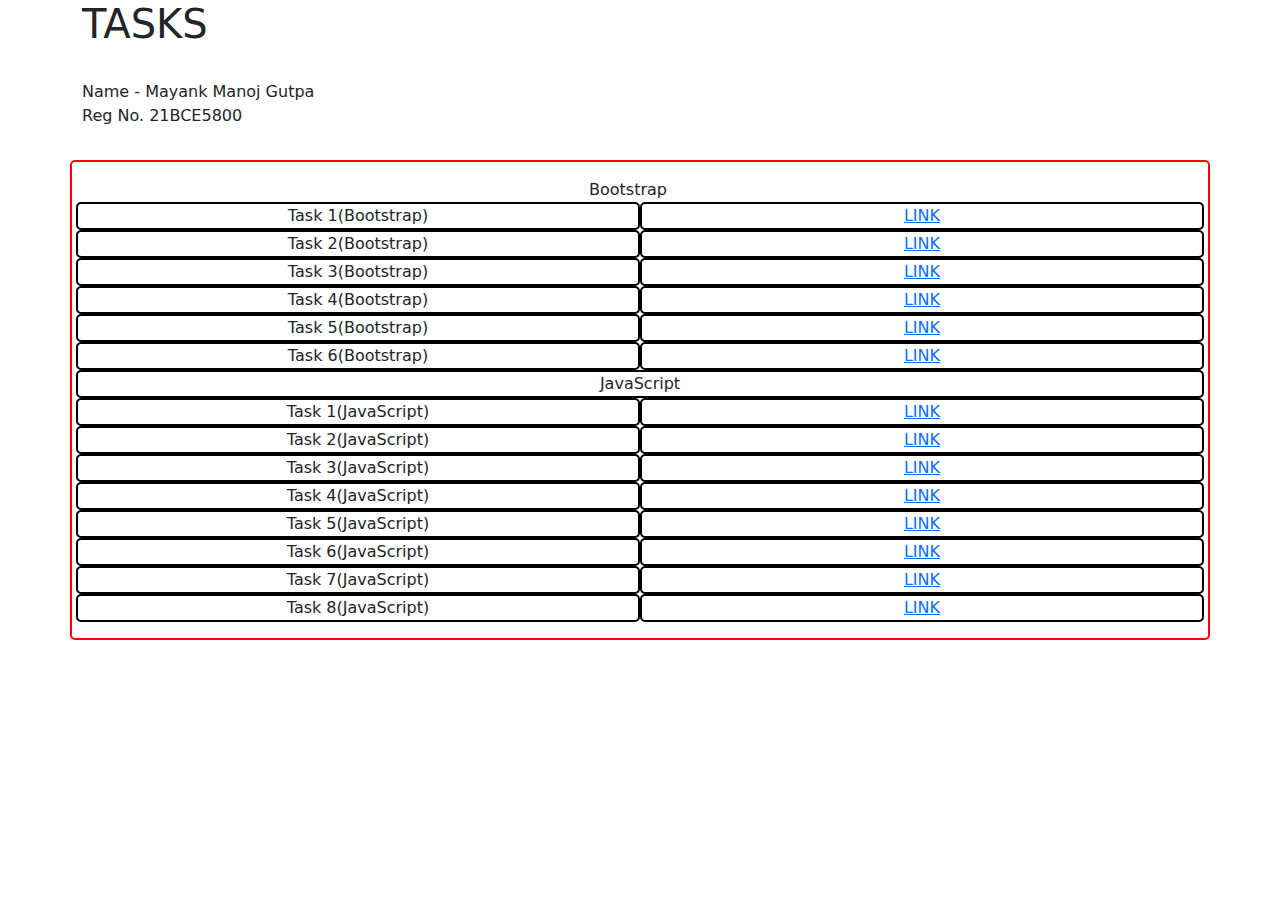
<file: index.html>
<!DOCTYPE html>
<html lang="en">
  <head>
    <meta charset="UTF-8" />
    <meta name="viewport" content="width=device-width, initial-scale=1.0" />
    <link
      rel="stylesheet"
      href="	https://cdn.jsdelivr.net/npm/bootstrap@5.3.1/dist/css/bootstrap.min.css"
    />
    <link rel="stylesheet" href="style.css" />
    <title>ALL TASK LINKS</title>
  </head>
  <body>
    <div class="container center">
      <h1>TASKS</h1>
      <br />
      <span
        >Name - Mayank Manoj Gutpa <br />
        Reg No. 21BCE5800
      </span>
    </div>
    <div class="container text-center tablestart">
      <div class="row align-items-start">
        <div class="row align-items-start">
          <div class="col-12">Bootstrap</div>
        </div>
        <div class="col">Task 1(Bootstrap)</div>
        <div class="col">
          <a href="index1.html" target="_blank">LINK</a>
        </div>
      </div>
      <div class="row align-items-start">
        <div class="col">Task 2(Bootstrap)</div>
        <div class="col">
          <a href="index2.html" target="_blank">LINK</a>
        </div>
      </div>
      <div class="row align-items-start">
        <div class="col">Task 3(Bootstrap)</div>
        <div class="col">
          <a href="index3.html" target="_blank">LINK</a>
        </div>
      </div>
      <div class="row align-items-start">
        <div class="col">Task 4(Bootstrap)</div>
        <div class="col">
          <a href="index4.html" target="_blank">LINK</a>
        </div>
      </div>
      <div class="row align-items-start">
        <div class="col">Task 5(Bootstrap)</div>
        <div class="col">
          <a href="index5.html" target="_blank">LINK</a>
        </div>
      </div>
      <div class="row align-items-start">
        <div class="col">Task 6(Bootstrap)</div>
        <div class="col">
          <a href="index6.html" target="_blank">LINK</a>
        </div>
      </div>
      <div class="row align-items-start">
        <div class="col">JavaScript</div>
      </div>
      <div class="row align-items-start">
        <div class="col">Task 1(JavaScript)</div>
        <div class="col">
          <a href="JS_index1.js" target="_blank">LINK</a>
        </div>
      </div>
      <div class="row align-items-start">
        <div class="col">Task 2(JavaScript)</div>
        <div class="col">
          <a href="JS_index2.js" target="_blank">LINK</a>
        </div>
      </div>
      <div class="row align-items-start">
        <div class="col">Task 3(JavaScript)</div>
        <div class="col">
          <a href="JS_index3.html" target="_blank">LINK</a>
        </div>
      </div>
      <div class="row align-items-start">
        <div class="col">Task 4(JavaScript)</div>
        <div class="col">
          <a href="JS_index4.html" target="_blank">LINK</a>
        </div>
      </div>
      <div class="row align-items-start">
        <div class="col">Task 5(JavaScript)</div>
        <div class="col">
          <a href="JS_index5.html" target="_blank">LINK</a>
        </div>
      </div>
      <div class="row align-items-start">
        <div class="col">Task 6(JavaScript)</div>
        <div class="col">
          <a href="JS_index6.html" target="_blank">LINK</a>
        </div>
      </div>
      <div class="row align-items-start">
        <div class="col">Task 7(JavaScript)</div>
        <div class="col">
          <a href="JS_index7.html" target="_blank">LINK</a>
        </div>
      </div>
      <div class="row align-items-start">
        <div class="col">Task 8(JavaScript)</div>
        <div class="col">
          <a href="JS_index8.html" target="_blank">LINK</a>
        </div>
      </div>
    </div>
  </body>
</html>
</file>
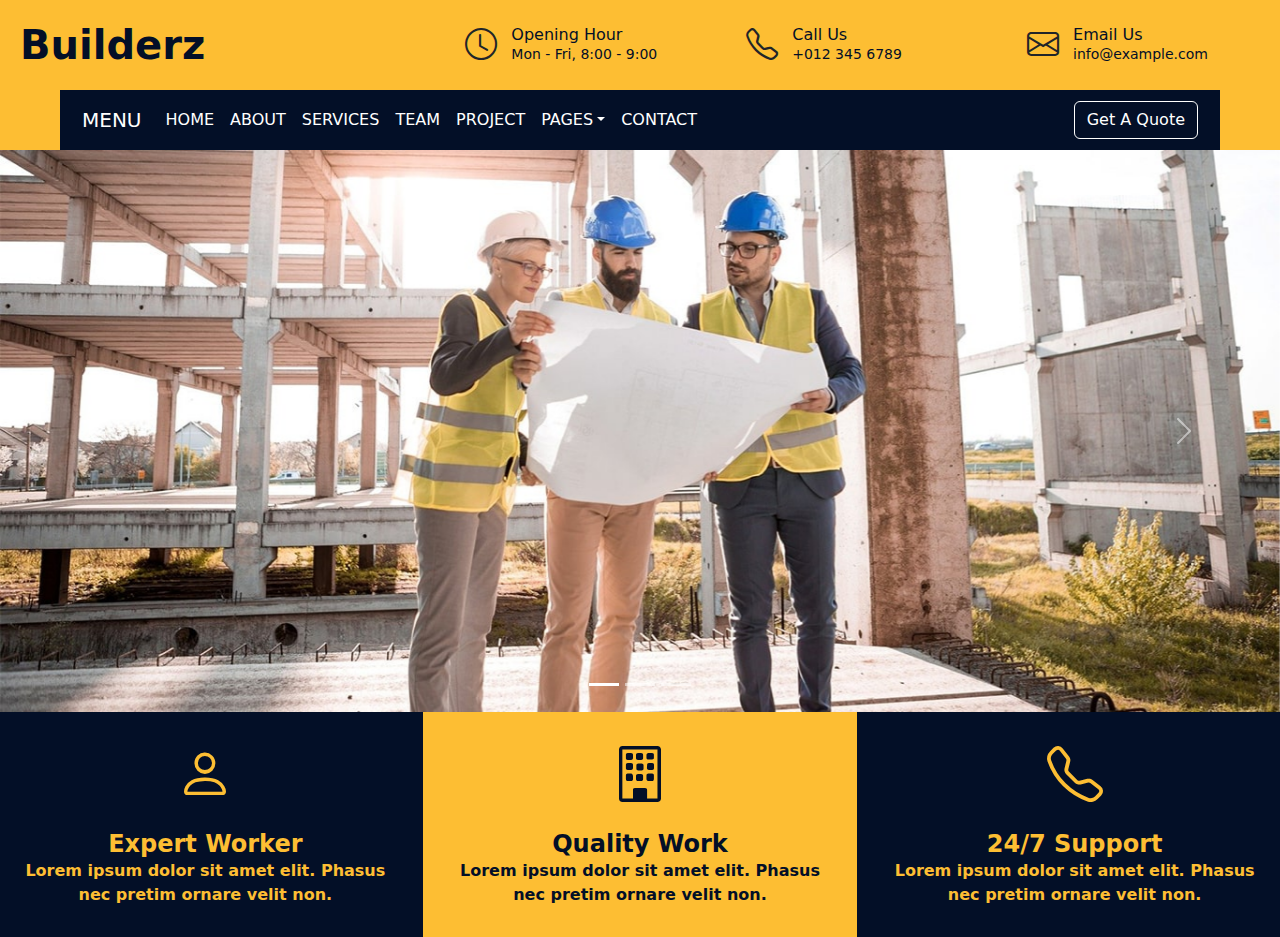
<file: index2.html>
<!DOCTYPE html>
<html lang="en">
  <head>
    <meta charset="utf-8" />
    <title>Task2_BS (21BCE5800)</title>
    <meta name="viewport" content="width=device-width, initial-scale=1.0" />
    <link
      href="https://cdn.jsdelivr.net/npm/bootstrap@5.3.0/dist/css/bootstrap.min.css"
      rel="stylesheet"
    />
    <link
      rel="stylesheet"
      href="https://cdn.jsdelivr.net/npm/bootstrap-icons@1.10.5/font/bootstrap-icons.css"
    />
    <link rel="stylesheet" type="text/css" href="style2.css" />
  </head>

  <body>
    <!-- Top Bar -->
    <div class="top-bar">
      <div class="container-fluid">
        <div class="row align-items-center">
          <div class="col-lg-4 col-md-12">
            <div class="logo">
              <h1>Builderz</h1>
            </div>
          </div>
          <div class="col-lg-8 col-md-7 d-none d-lg-block">
            <div class="row">
              <div class="col-4">
                <div class="top-bar-item">
                  <div class="top-bar-icon">
                    <i class="bi bi-clock"></i>
                  </div>
                  <div class="top-bar-text">
                    <h3>Opening Hour</h3>
                    <p>Mon - Fri, 8:00 - 9:00</p>
                  </div>
                </div>
              </div>
              <div class="col-4">
                <div class="top-bar-item">
                  <div class="top-bar-icon">
                    <i class="bi bi-telephone"></i>
                  </div>
                  <div class="top-bar-text">
                    <h3>Call Us</h3>
                    <p>+012 345 6789</p>
                  </div>
                </div>
              </div>
              <div class="col-4">
                <div class="top-bar-item">
                  <div class="top-bar-icon">
                    <i class="bi bi-envelope"></i>
                  </div>
                  <div class="top-bar-text">
                    <h3>Email Us</h3>
                    <p>info@example.com</p>
                  </div>
                </div>
              </div>
            </div>
          </div>
        </div>
      </div>
    </div>

    <!-- Navbar -->
    <nav class="navbar navbar-expand-lg navbar-dark custom-navbar">
      <div class="container">
        <div class="navbar-brand">MENU</div>
        <button
          class="navbar-toggler"
          type="button"
          data-bs-toggle="collapse"
          data-bs-target="#navbarCollapse"
        >
          <span class="navbar-toggler-icon"></span>
        </button>
        <div class="collapse navbar-collapse" id="navbarCollapse">
          <ul class="navbar-nav ml-auto">
            <li class="nav-item">
              <a class="nav-link" href="#">HOME</a>
            </li>
            <li class="nav-item">
              <a class="nav-link" href="#">ABOUT</a>
            </li>
            <li class="nav-item">
              <a class="nav-link" href="#">SERVICES</a>
            </li>
            <li class="nav-item">
              <a class="nav-link" href="#">TEAM</a>
            </li>
            <li class="nav-item">
              <a class="nav-link" href="#">PROJECT</a>
            </li>
            <li class="nav-item dropdown">
              <a
                class="nav-link dropdown-toggle"
                href="#"
                id="pagesDropdown"
                role="button"
                data-bs-toggle="dropdown"
                >PAGES</a
              >
              <div
                class="dropdown-menu dropdown-menu-dark"
                aria-labelledby="pagesDropdown"
              >
                <a class="dropdown-item" href="#">Blog Page</a>
                <a class="dropdown-item" href="#">Single Page</a>
              </div>
            </li>
            <li class="nav-item">
              <a class="nav-link" href="#">CONTACT</a>
            </li>
          </ul>
          <div style="margin-left: auto">
            <a class="btn btn-primary" href="#">Get A Quote</a>
          </div>
        </div>
      </div>
    </nav>

    <!-- Carousel -->
    <div id="carouselExampleIndicators" class="carousel slide">
      <div class="carousel-indicators">
        <button
          type="button"
          data-bs-target="#carouselExampleIndicators"
          data-bs-slide-to="0"
          class="active"
          aria-current="true"
          aria-label="Slide 1"
        ></button>
        <button
          type="button"
          data-bs-target="#carouselExampleIndicators"
          data-bs-slide-to="1"
          aria-label="Slide 2"
        ></button>
        <button
          type="button"
          data-bs-target="#carouselExampleIndicators"
          data-bs-slide-to="2"
          aria-label="Slide 3"
        ></button>
      </div>
      <div class="carousel-inner">
        <div class="carousel-item active">
          <img src="img_1.jpg" class="d-block w-100" alt="..." />
        </div>
        <div class="carousel-item">
          <img src="img_2.jpg" class="d-block w-100" alt="..." />
        </div>
        <div class="carousel-item">
          <img src="img_3.jpg" class="d-block w-100" alt="..." />
        </div>
      </div>
      <button
        class="carousel-control-prev"
        type="button"
        data-bs-target="#carouselExampleIndicators"
        data-bs-slide="prev"
      >
        <span class="carousel-control-prev-icon" aria-hidden="true"></span>
        <span class="visually-hidden">Previous</span>
      </button>
      <button
        class="carousel-control-next"
        type="button"
        data-bs-target="#carouselExampleIndicators"
        data-bs-slide="next"
      >
        <span class="carousel-control-next-icon" aria-hidden="true"></span>
        <span class="visually-hidden">Next</span>
      </button>
    </div>

    <!-- Features Section -->
    <section class="container-fluid" style="background-color: #030f27">
      <div class="row">
        <div class="col-lg-4 blue-bg">
          <div class="text-center">
            <div class="card-body">
              <i class="bi bi-person display-4"></i>
              <h3 class="card-title">Expert Worker</h3>
              <p class="card-text">
                Lorem ipsum dolor sit amet elit. Phasus nec pretim ornare velit
                non.
              </p>
            </div>
          </div>
        </div>
        <div class="col-lg-4 yellow-bg">
          <div class="text-center">
            <div class="card-body">
              <i class="bi bi-building display-4"></i>
              <h3 class="card-title">Quality Work</h3>
              <p class="card-text">
                Lorem ipsum dolor sit amet elit. Phasus nec pretim ornare velit
                non.
              </p>
            </div>
          </div>
        </div>
        <div class="col-lg-4 blue-bg">
          <div class="text-center">
            <div class="card-body">
              <i class="bi bi-telephone display-4"></i>
              <h3 class="card-title">24/7 Support</h3>
              <p class="card-text">
                Lorem ipsum dolor sit amet elit. Phasus nec pretim ornare velit
                non.
              </p>
            </div>
          </div>
        </div>
      </div>
    </section>

    <!-- Bootstrap JavaScript -->
    <script
      src="https://cdn.jsdelivr.net/npm/bootstrap@5.3.2/dist/js/bootstrap.bundle.min.js"
      integrity="sha384-C6RzsynM9kWDrMNeT87bh95OGNyZPhcTNXj1NW7RuBCsyN/o0jlpcV8Qyq46cDfL"
      crossorigin="anonymous"
    ></script>

    <!-- Popper.js -->
    <script src="https://cdnjs.cloudflare.com/ajax/libs/popper.js/2.9.4/umd/popper.min.js"></script>

    <!-- jQuery -->
    <script src="https://code.jquery.com/jquery-3.6.0.min.js"></script>

    <!-- Custom JavaScript -->
    <script src="https://cdn.jsdelivr.net/npm/bootstrap@5.3.1/dist/js/bootstrap.bundle.min.js"></script>
  </body>
</html>
</file>
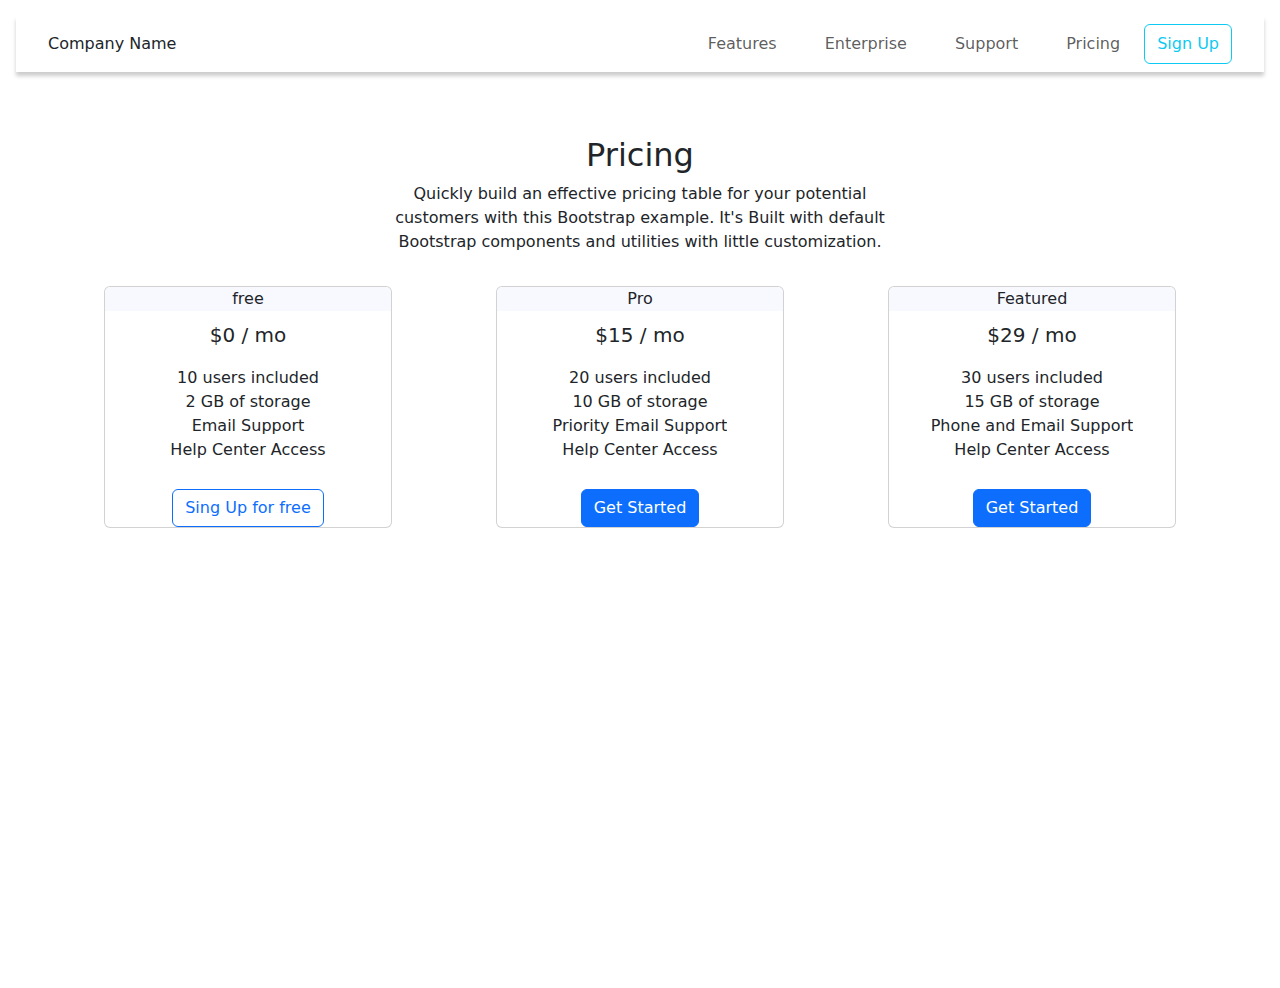
<file: index3.html>
<!DOCTYPE html>
<html lang="en">
  <head>
    <meta charset="UTF-8" />
    <meta name="viewport" content="width=device-width, initial-scale=1.0" />
    <link
      rel="stylesheet"
      href="https://cdn.jsdelivr.net/npm/bootstrap@5.3.2/dist/css/bootstrap.min.css"
    />
    <link rel="stylesheet" href="style3.css" />
    <title>Task3_BS (21BCE5800)</title>
  </head>
  <body>
    <div class="wrapper">
      <div class="navbardiv">
        <div class="company">Company Name</div>
        <div class="rightcombos">
          <nav class="navbar navbar-expand-lg">
            <div class="navbar-nav">
              <a href="#" class="nav-link mx-3">Features</a>
              <a href="#" class="nav-link mx-3">Enterprise</a>
              <a href="#" class="nav-link mx-3">Support</a>
              <a href="#" class="nav-link mx-3">Pricing</a>
              <button type="button" class="btn btn-outline-info">
                Sign Up
              </button>
            </div>
          </nav>
        </div>
      </div>
      <div class="content">
        <div class="pricing">
          <h2>Pricing</h2>
        </div>
        <div class="text">
          <span
            >Quickly build an effective pricing table for your potential
            customers with this Bootstrap example. It's Built with default
            Bootstrap components and utilities with little customization.</span
          >
        </div>
        <div class="cardsdiv">
          <div class="card1">
            <div class="card" style="width: 18rem">
              <div class="card-body">
                <div class="card-img-top card-text cardtoptext">free</div>
                <h5 class="card-title">$0 / mo</h5>
                <p class="card-text">
                  10 users included <br />2 GB of storage <br />
                  Email Support <br />
                  Help Center Access
                </p>
                <div>
                  <a href="#" class="btn btn-outline-primary"
                    >Sing Up for free</a
                  >
                </div>
              </div>
            </div>
          </div>
          <div class="card2">
            <div class="card" style="width: 18rem">
              <div class="card-body">
                <div class="card-img-top card-text cardtoptext">Pro</div>
                <h5 class="card-title">$15 / mo</h5>
                <p class="card-text">
                  20 users included
                  <br />
                  10 GB of storage
                  <br />
                  Priority Email Support
                  <br />
                  Help Center Access
                </p>
                <div>
                  <a href="#" class="btn btn-primary">Get Started</a>
                </div>
              </div>
            </div>
          </div>
          <div class="card3">
            <div class="card" style="width: 18rem">
              <div class="card-body">
                <div class="card-img-top card-text cardtoptext">Featured</div>
                <h5 class="card-title">$29 / mo</h5>
                <p class="card-text">
                  30 users included
                  <br />
                  15 GB of storage
                  <br />
                  Phone and Email Support
                  <br />
                  Help Center Access
                </p>
                <div>
                  <a href="#" class="btn btn-primary">Get Started</a>
                </div>
              </div>
            </div>
          </div>
        </div>
      </div>
    </div>

    <script src="https://cdn.jsdelivr.net/npm/bootstrap@5.3.2/dist/js/bootstrap.bundle.min.js"></script>
  </body>
</html>
</file>
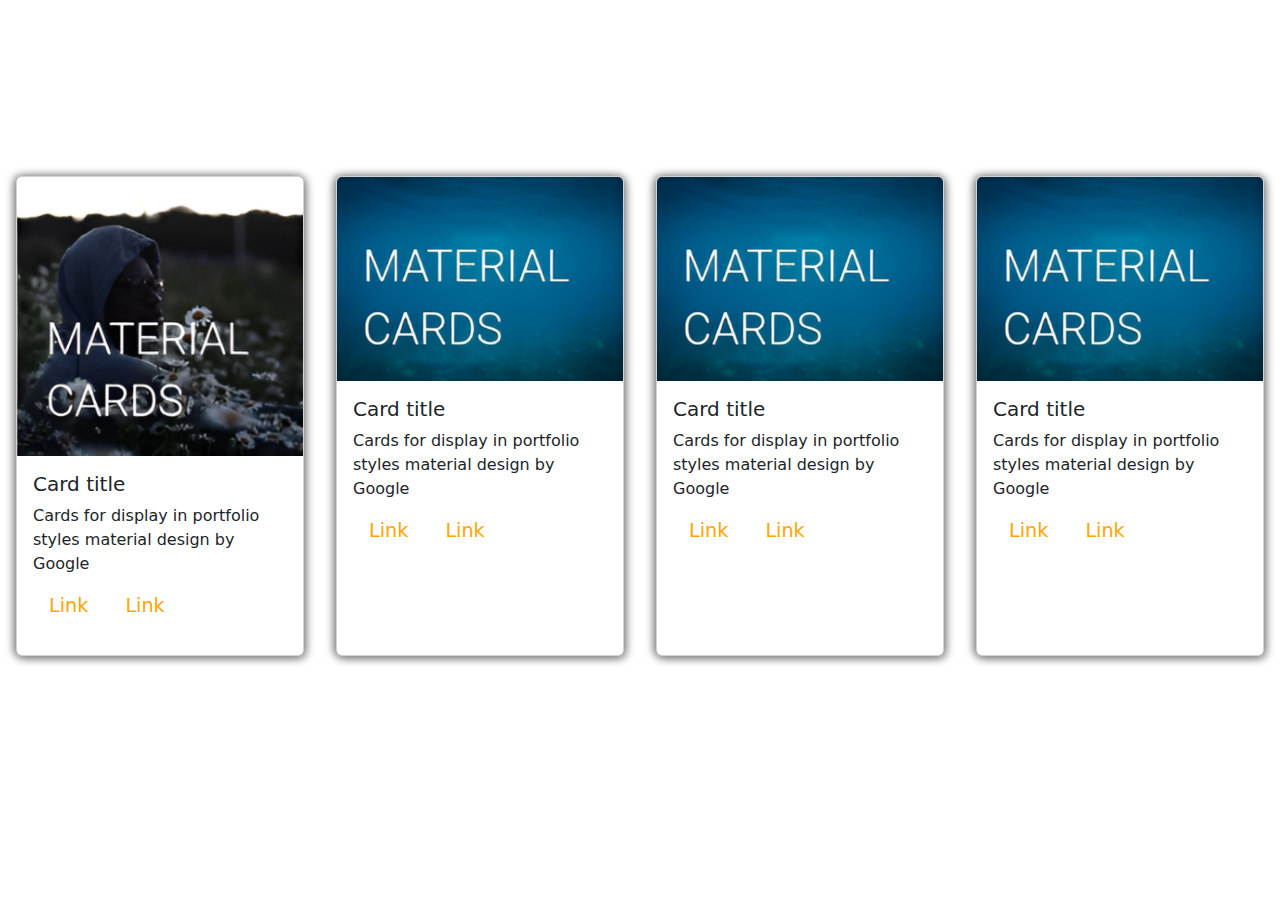
<file: index4.html>
<!DOCTYPE html>
<html lang="en">
  <head>
    <meta charset="UTF-8" />
    <meta name="viewport" content="width=device-width, initial-scale=1.0" />
    <link
      rel="stylesheet"
      href="https://cdn.jsdelivr.net/npm/bootstrap@5.3.2/dist/css/bootstrap.min.css"
    />
    <link rel="stylesheet" href="style4.css" />
    <title>Task4_BS (21BCE5800)</title>
  </head>
  <body>
    <div class="wrapper">
      <div class="card cardbox" style="width: 18rem">
        <img src="card_img_1.png" class="card-img-top" alt="..." />
        <div class="card-body">
          <h5 class="card-title">Card title</h5>
          <p class="card-text">
            Cards for display in portfolio styles material design by Google
          </p>
          <div class="links">
            <a href="#" style="text-decoration: none" class="linktag">Link</a>
            <a href="#" style="text-decoration: none" class="linktag">Link</a>
          </div>
        </div>
      </div>
      <div class="card cardbox" style="width: 18rem">
        <img src="card_img_2.png" class="card-img-top" alt="..." />
        <div class="card-body">
          <h5 class="card-title">Card title</h5>
          <p class="card-text">
            Cards for display in portfolio styles material design by Google
          </p>
          <div class="links">
            <a href="#" style="text-decoration: none" class="linktag">Link</a>
            <a href="#" style="text-decoration: none" class="linktag">Link</a>
          </div>
        </div>
      </div>
      <div class="card cardbox" style="width: 18rem">
        <img src="card_img_2.png" class="card-img-top" alt="..." />
        <div class="card-body">
          <h5 class="card-title">Card title</h5>
          <p class="card-text">
            Cards for display in portfolio styles material design by Google
          </p>
          <div class="links">
            <a href="#" style="text-decoration: none" class="linktag">Link</a>
            <a href="#" style="text-decoration: none" class="linktag">Link</a>
          </div>
        </div>
      </div>
      <div class="card cardbox" style="width: 18rem">
        <img src="card_img_2.png" class="card-img-top" alt="..." />
        <div class="card-body">
          <h5 class="card-title">Card title</h5>
          <p class="card-text">
            Cards for display in portfolio styles material design by Google
          </p>
          <div class="links">
            <a href="#" style="text-decoration: none" class="linktag">Link</a>
            <a href="#" style="text-decoration: none" class="linktag">Link</a>
          </div>
        </div>
      </div>
    </div>
  </body>
</html>
</file>
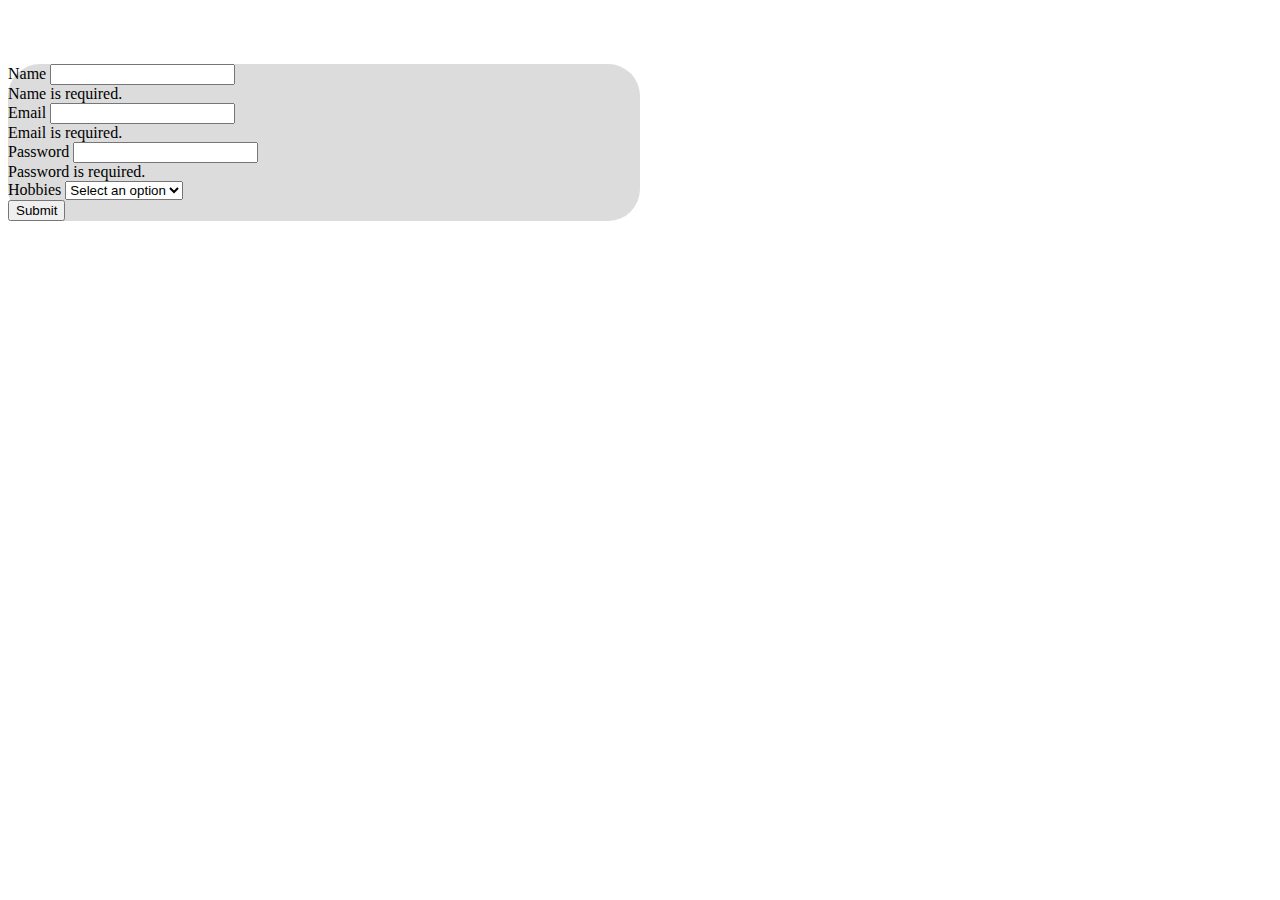
<file: index6.html>
<!DOCTYPE html>
<html lang="en">
  <head>
    <meta charset="UTF-8" />
    <meta name="viewport" content="width=device-width, initial-scale=1.0" />
    <title>Task6_BS (21BCE5800)</title>
    <link
      href="https://cdn.jsdelivr.net/npm/bootstrap@5.3.1/dist/css/bootstrap.min.css"
      rel="stylesheet"
      integrity="sha384-4bw+/aepP/YC94hEpVNVgiZdgIC5+VKNBQNGCHeKRQN+PtmoHDEXuppvnDJzQIu9"
      crossorigin="anonymous"
    />
    <link rel="stylesheet" href="style6.css" />
  </head>

  <body>
    <div class="container">
      <div class="row justify-content-center">
        <div class="col-md-6">
          <div class="grey-container p-4">
            <form>
              <div class="mb-3">
                <label for="validationServer03" class="form-label">Name</label>
                <input
                  type="text"
                  class="form-control is-invalid"
                  id="validationServer03"
                  aria-describedby="validationServer03Feedback"
                  required
                />
                <div id="validationServer03Feedback" class="invalid-feedback">
                  Name is required.
                </div>
              </div>
              <div class="mb-3">
                <label for="validationServer03" class="form-label">Email</label>
                <input
                  type="text"
                  class="form-control is-invalid"
                  id="validationServer03"
                  aria-describedby="validationServer03Feedback"
                  required
                />
                <div id="validationServer03Feedback" class="invalid-feedback">
                  Email is required.
                </div>
              </div>
              <div class="mb-3">
                <label for="validationServer03" class="form-label"
                  >Password</label
                >
                <input
                  type="text"
                  class="form-control is-invalid"
                  id="validationServer03"
                  aria-describedby="validationServer03Feedback"
                  required
                />
                <div id="validationServer03Feedback" class="invalid-feedback">
                  Password is required.
                </div>
              </div>
              <div class="mb-3">
                <label for="dropdown" class="form-label">Hobbies</label>
                <select class="form-select" id="dropdown">
                  <option value="">Select an option</option>
                  <option value="option1">A</option>
                  <option value="option2">B</option>
                  <option value="option3">C</option>
                </select>
              </div>
              <button
                type="submit"
                class="btn btn-primary d-block mx-auto red-button"
              >
                Submit
              </button>
            </form>
          </div>
        </div>
      </div>
    </div>
    <script
      src="https://cdn.jsdelivr.net/npm/bootstrap@5.3.1/dist/js/bootstrap.bundle.min.js"
      integrity="sha384-HwwvtgBNo3bZJJLYd8oVXjrBZt8cqVSpeBNS5n7C8IVInixGAoxmnlMuBnhbgrkm"
      crossorigin="anonymous"
    ></script>
  </body>
</html>
</file>
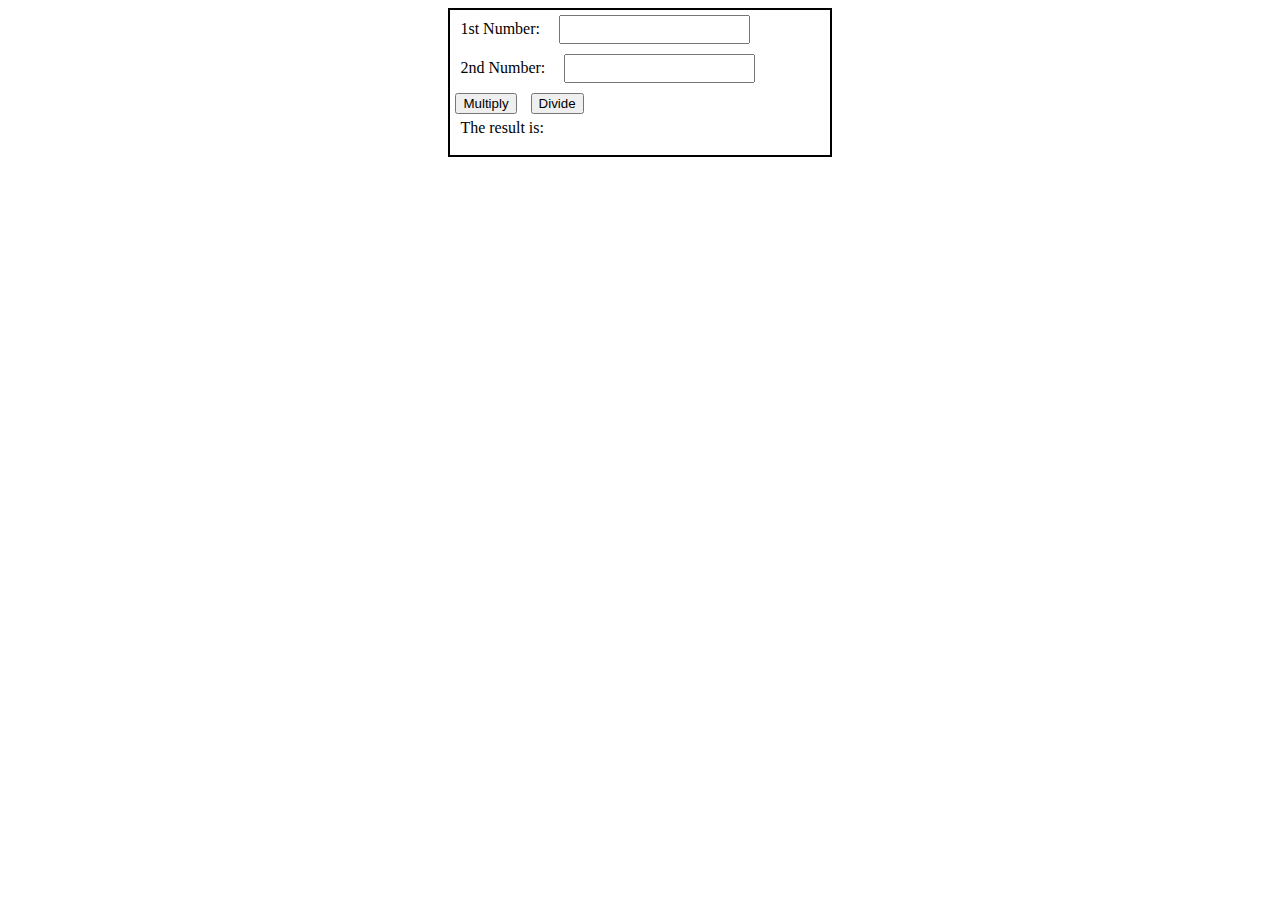
<file: JS_index3.html>
<!DOCTYPE html>
<html lang="en">
  <head>
    <meta charset="UTF-8" />
    <meta name="viewport" content="width=device-width, initial-scale=1.0" />
    <title>JS TASK 3</title>
    <style>
      .con {
        border: 2px solid black;
        width: 30%;
        margin: auto;
      }
      label {
        padding: 5px;
        margin: 5px;
      }
      input {
        padding: 5px;
        margin: 5px;
      }
      button {
        margin: 5px;
      }
      h2 {
        text-align: center;
      }
    </style>
  </head>

  <body>
    <div class="con">
      <div>
        <label for="firstNumber">1st Number: </label>
        <input type="number" id="firstNumber" />
      </div>
      <div>
        <label for="secondNumber">2nd Number: </label>
        <input type="number" id="secondNumber" />
      </div>
      <div>
        <button onclick="multiplyNumbers()">Multiply</button>
        <button onclick="divideNumbers()">Divide</button>
      </div>
      <div>
        <label for="resultLabel">The result is: </label>
      </div>
      <div>
        <label for="resultDisplay" id="resultDisplay"></label>
      </div>
    </div>

    <script src="JS_index3.js"></script>
  </body>
</html>
</file>
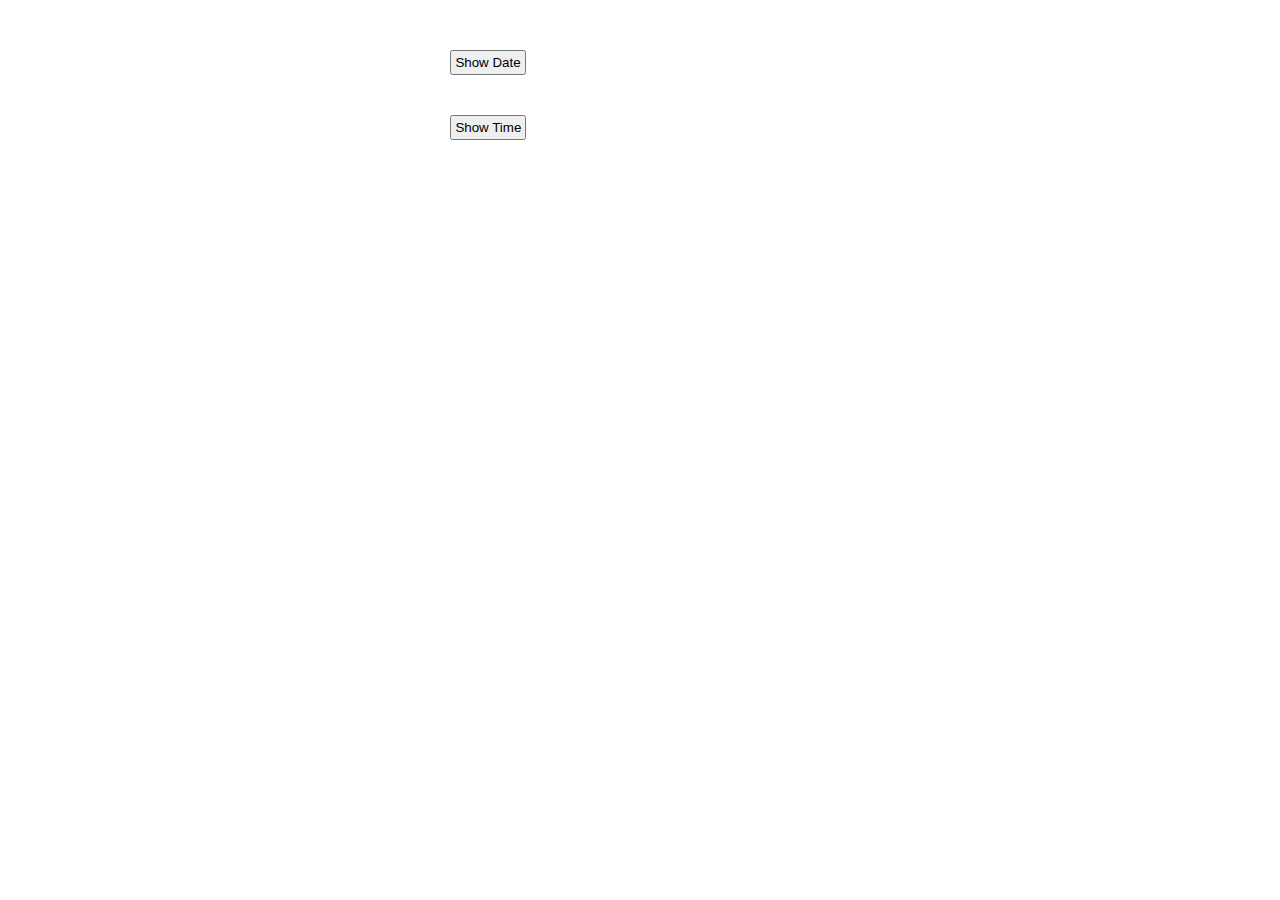
<file: JS_index4.html>
<!DOCTYPE html>
<html lang="en">
  <head>
    <meta charset="UTF-8" />
    <meta name="viewport" content="width=device-width, initial-scale=1.0" />
    <title>JS TASK 4</title>
    <style>
      h2 {
        text-align: center;
      }
      .main-container {
        width: 30%;
        margin: auto;
        margin-top: 50px !important;
      }
      .content-container {
        margin-bottom: 40px;
      }
      button {
        padding: 3px;
        display: block;
      }
    </style>
  </head>

  <body>
    <div class="main-container">
      <div class="content-container">
        <button onclick="displayCurrentDate()">Show Date</button>
        <label for="date" id="dateLabel"></label>
      </div>
      <div class="content-container">
        <button onclick="displayCurrentTime()">Show Time</button>
        <label for="time" id="timeLabel"></label>
      </div>
    </div>

    <script src="JS_index4.js"></script>
  </body>
</html>
</file>
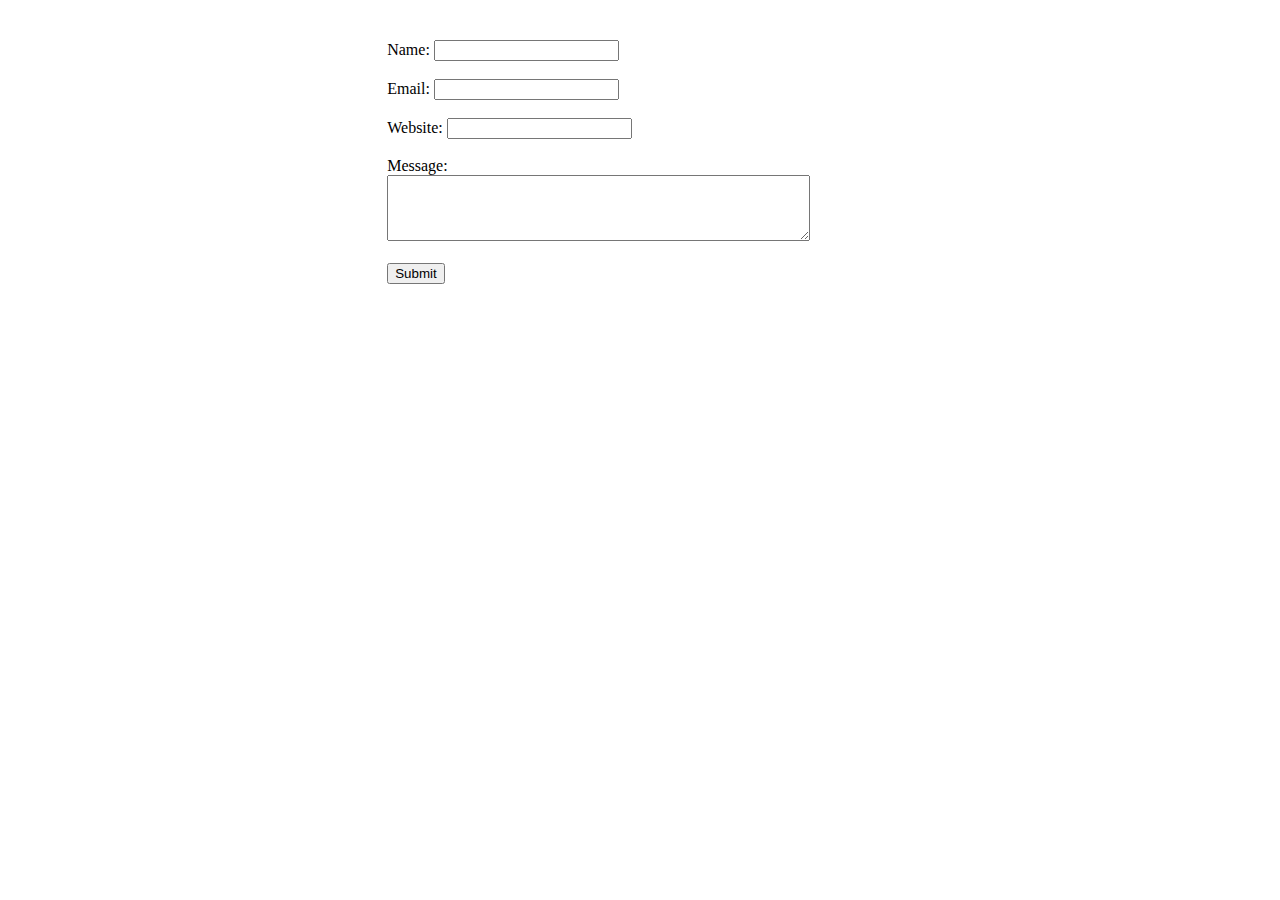
<file: JS_index5.html>
<!DOCTYPE html>
<html lang="en">
  <head>
    <meta charset="UTF-8" />
    <meta name="viewport" content="width=device-width, initial-scale=1.0" />
    <title>JS TASK 5</title>
    <style>
      h2 {
        text-align: center;
      }
      .container {
        margin-top: 40px !important;
        margin: auto;
        width: 40%;
      }
      span.error {
        color: red;
      }
    </style>
  </head>
  <body>
    <div class="container">
      <label for="name">Name:</label>
      <input type="text" id="name" name="name" required />
      <span class="error" id="nameError"></span>
      <br /><br />

      <label for="email">Email:</label>
      <input type="email" id="email" name="email" required />
      <span class="error" id="emailError"></span>
      <br /><br />

      <label for="website">Website:</label>
      <input type="url" id="website" name="website" />
      <span class="error" id="websiteError"></span>
      <br /><br />

      <label for="message">Message:</label><br />
      <textarea
        id="message"
        name="message"
        rows="4"
        cols="50"
        required
      ></textarea>
      <span class="error" id="messageError"></span>
      <br /><br />

      <button type="button" onclick="submitForm()">Submit</button>
    </div>

    <script src="JS_index5.js"></script>
  </body>
</html>
</file>
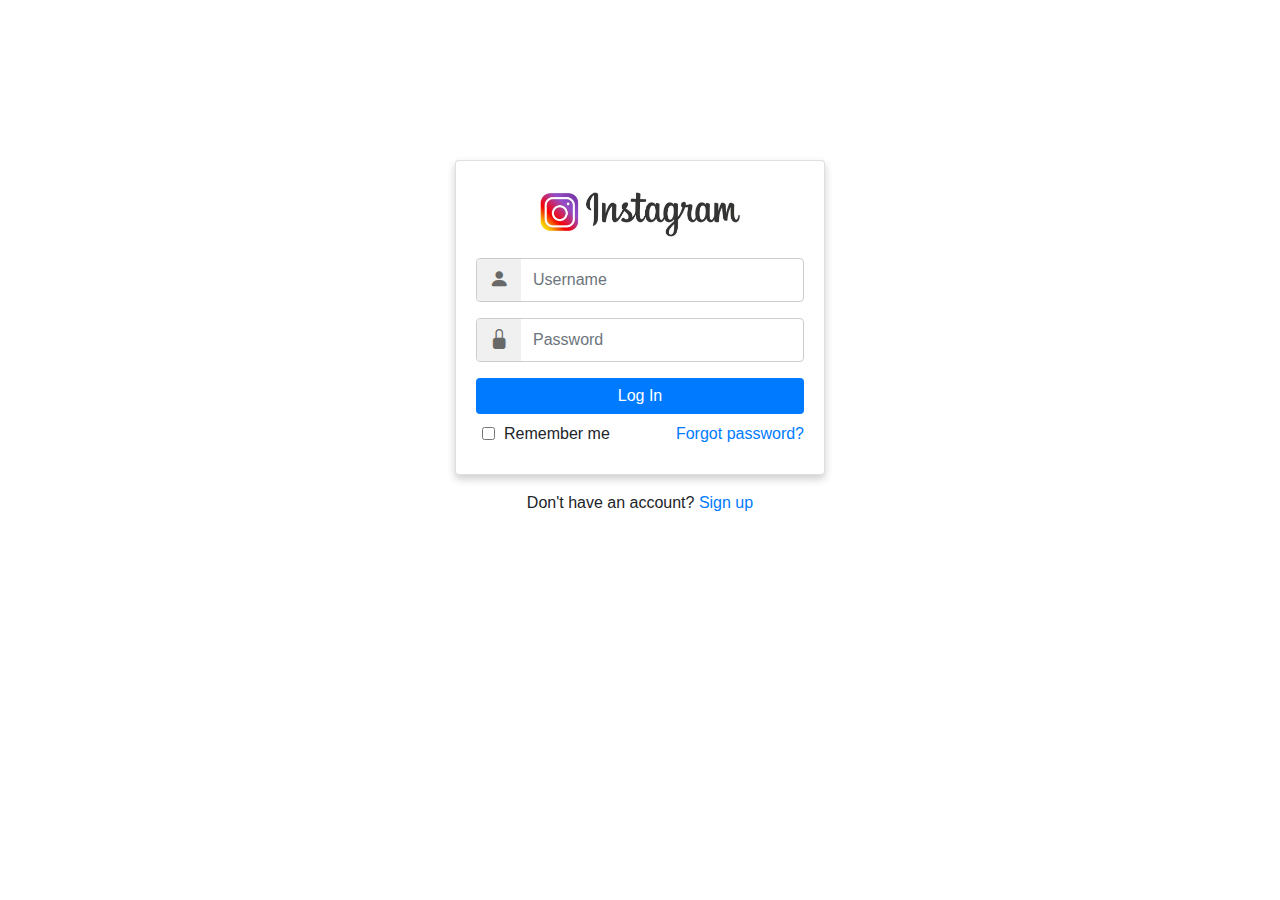
<file: JS_index6.html>
<!DOCTYPE html>
<html lang="en">
  <head>
    <meta charset="UTF-8" />
    <meta name="viewport" content="width=device-width, initial-scale=1.0" />
    <title>JS Task 6</title>
    <link
      href="https://cdn.jsdelivr.net/npm/bootstrap@5.3.1/dist/css/bootstrap.min.css"
      rel="stylesheet"
      integrity="sha384-4bw+/aepP/YC94hEpVNVgiZdgIC5+VKNBQNGCHeKRQN+PtmoHDEXuppvnDJzQIu9"
      crossorigin="anonymous"
    />
    <link
      rel="stylesheet"
      href="https://cdn.jsdelivr.net/npm/bootstrap-icons@1.10.5/font/bootstrap-icons.css"
    />
    <link
      rel="stylesheet"
      href="https://maxcdn.bootstrapcdn.com/bootstrap/4.5.2/css/bootstrap.min.css"
    />
    <link rel="stylesheet" href="JS_style6.css" />
  </head>

  <body>
    <div class="container">
      <div class="card">
        <img src="insta.png" class="instagram-logo" />
        <form id="loginForm">
          <div class="form-group">
            <span class="input-group-text"
              ><i class="bi bi-person-fill" id="usernameIcon"></i
            ></span>
            <input
              type="text"
              class="form-control"
              id="username"
              placeholder="Username"
              required
            />
          </div>
          <div class="form-group">
            <span class="input-group-text"
              ><i class="bi bi-lock-fill" id="passwordIcon"></i
            ></span>
            <input
              type="password"
              class="form-control"
              id="password"
              placeholder="Password"
              required
            />
          </div>

          <button type="submit" class="btn login-btn btn-block mt-3">
            Log In
          </button>
          <div class="row mt-2">
            <div class="form-check col-6 text-left">
              <input type="checkbox" class="form-check-input" id="rememberMe" />
              <label class="remember-me-label" for="rememberMe"
                >Remember me</label
              >
            </div>
            <div class="col-6 text-right">
              <a href="#">Forgot password?</a>
            </div>
          </div>
        </form>
      </div>
      <p class="mt-3 text-center">
        Don't have an account? <a href="#">Sign up</a>
      </p>
    </div>
  </body>
</html>
</file>
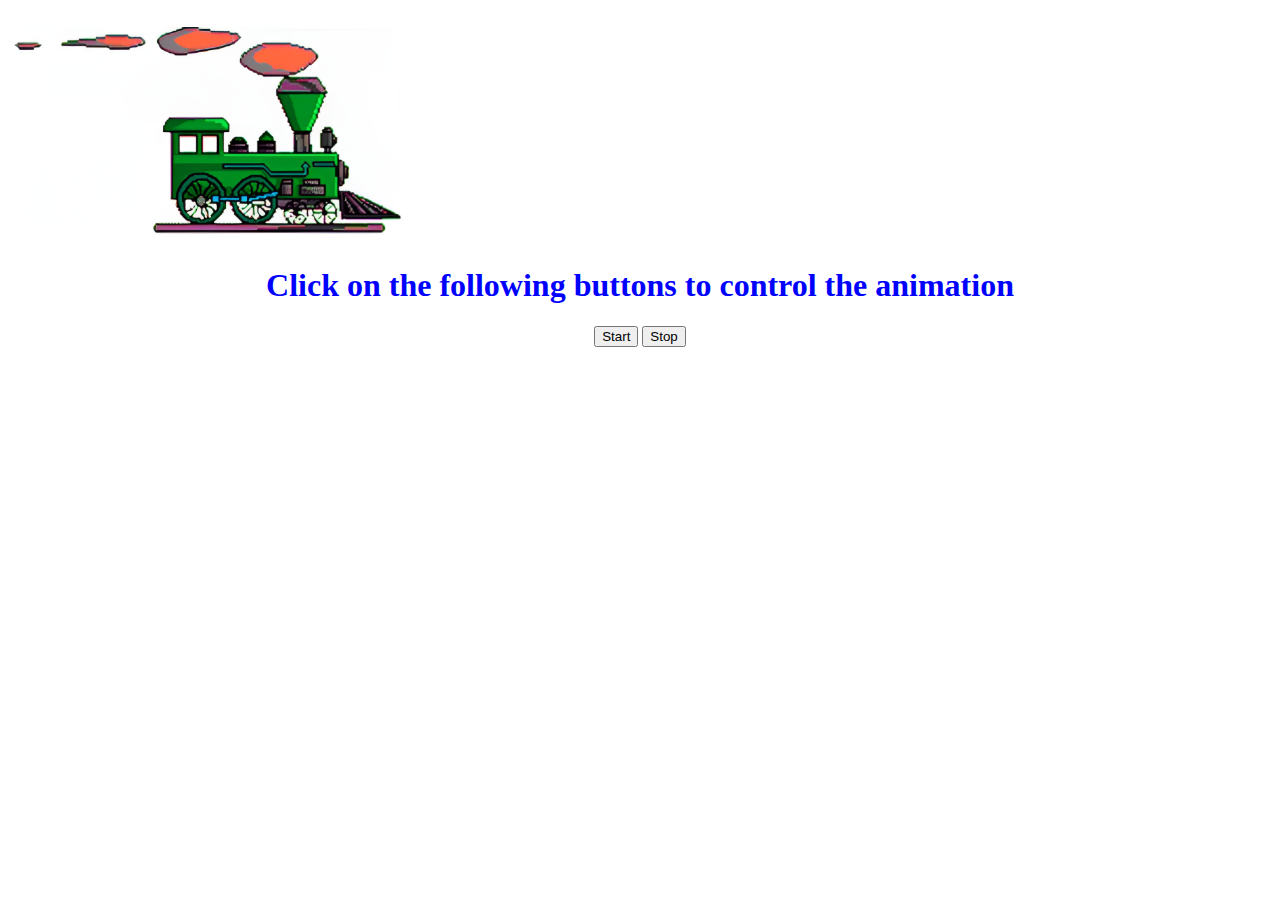
<file: JS_index7.html>
<!DOCTYPE html>
<html lang="en">
  <head>
    <meta charset="UTF-8" />
    <meta name="viewport" content="width=device-width, initial-scale=1.0" />
    <title>JS TASK 7</title>
    <link rel="stylesheet" href="JS_style7.css" />
  </head>
  <body>
    <img src="train.png" alt="Moving Train" />
    <div class="animation-controls">
      <h1>Click on the following buttons to control the animation</h1>
      <button id="startAnimationButton">Start</button>
      <button id="stopAnimationButton">Stop</button>
    </div>

    <script src="JS_index7.js"></script>
  </body>
</html>
</file>
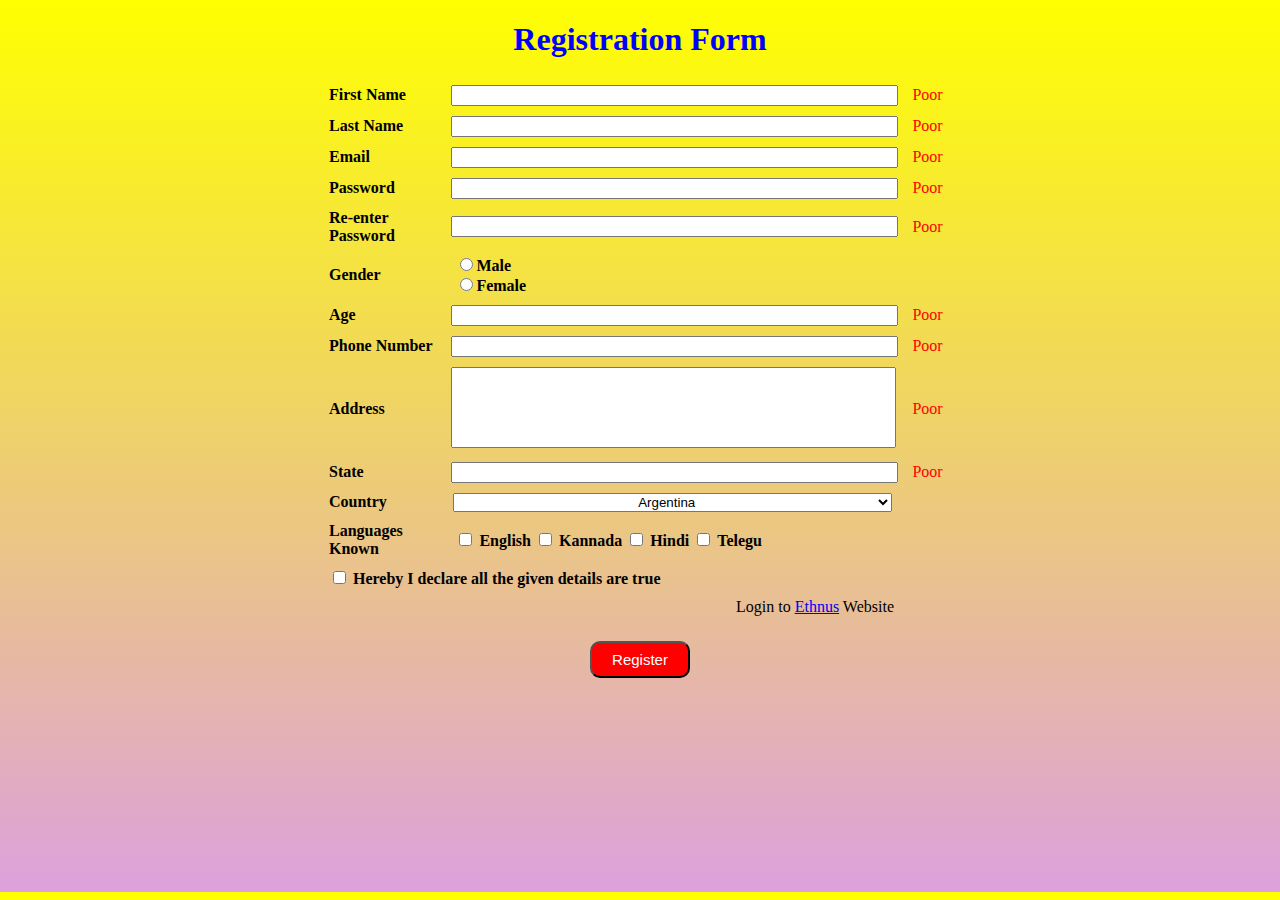
<file: JS_index8.html>
<!DOCTYPE html>
<html lang="en">
  <head>
    <meta charset="UTF-8" />
    <meta name="viewport" content="width=device-width, initial-scale=1.0" />
    <title>JS TASK 8</title>
    <link rel="stylesheet" href="JS_style8.css" />
  </head>

  <body>
    <h1>Registration Form</h1>
    <table>
      <tbody>
        <tr>
          <td class="label"><label for="fn">First Name</label></td>
          <td><input id="fn" type="text" onkeyup="checkStrength()" /></td>
          <td><span id="fn-error">Poor</span></td>
        </tr>
        <tr>
          <td class="label"><label for="ln">Last Name</label></td>
          <td><input id="ln" type="text" /></td>
          <td><span id="ln-error">Poor</span></td>
        </tr>
        <tr>
          <td class="label"><label for="email">Email</label></td>
          <td><input id="email" type="email" /></td>
          <td><span id="email-error">Poor</span></td>
        </tr>
        <tr>
          <td class="label"><label for="pass">Password</label></td>
          <td><input id="pass" type="password" /></td>
          <td><span id="pass-error">Poor</span></td>
        </tr>
        <tr>
          <td class="label"><label for="re-pass">Re-enter Password</label></td>
          <td><input id="re-pass" type="password" /></td>
          <td><span id="re-pass-error">Poor</span></td>
        </tr>
        <tr>
          <td class="label"><label for="gen">Gender</label></td>
          <td class="gen">
            <label><input type="radio" name="gender" value="male" />Male</label>
            <label
              ><input type="radio" name="gender" value="female" />Female</label
            >
          </td>
        </tr>
        <tr>
          <td class="label"><label for="age">Age</label></td>
          <td><input id="age" type="number" /></td>
          <td><span id="age-error">Poor</span></td>
        </tr>
        <tr>
          <td class="label"><label for="phno">Phone Number</label></td>
          <td><input id="phno" type="number" /></td>
          <td><span id="phno-error">Poor</span></td>
        </tr>
        <tr>
          <td class="label"><label for="address">Address</label></td>
          <td><textarea id="address" rows="5"></textarea></td>
          <td><span id="address-error">Poor</span></td>
        </tr>
        <tr>
          <td class="label"><label for="state">State</label></td>
          <td><input id="state" type="text" /></td>
          <td><span id="state-error">Poor</span></td>
        </tr>
        <tr>
          <td class="label"><label for="country">Country</label></td>
          <td>
            <select id="country">
              <option value="Argentina">Argentina</option>
              <option value="Australia">Australia</option>
              <option value="Brazil">Brazil</option>
              <option value="China">China</option>
              <option value="France">France</option>
              <option value="India">India</option>
              <option value="Japan">Japan</option>
            </select>
          </td>
        </tr>
        <tr>
          <td class="label"><label for="languages">Languages Known</label></td>
          <td class="secLast">
            <input
              type="checkbox"
              id="english"
              name="languages"
              value="English"
            />
            <label for="english">English</label>

            <input
              type="checkbox"
              id="kannada"
              name="languages"
              value="Kannada"
            />
            <label for="kannada">Kannada</label>

            <input type="checkbox" id="hindi" name="languages" value="Hindi" />
            <label for="hindi">Hindi</label>

            <input
              type="checkbox"
              id="telugu"
              name="languages"
              value="Telegu"
            />
            <label for="telugu">Telegu</label>
          </td>
          <td><span id="languages-error"></span></td>
        </tr>
        <tr>
          <td class="secLast" colspan="2">
            <input type="checkbox" id="declare" name="declare" />
            <label for="declare"
              >Hereby I declare all the given details are true</label
            >
          </td>
        </tr>
        <tr>
          <td class="last" colspan="2">
            <span class="log"
              >Login to
              <a href="https://ethnus.com/" target="_blank">Ethnus</a>
              Website</span
            >
          </td>
        </tr>
      </tbody>
    </table>
    <button type="submit">Register</button>

    <script src="JS_index8.js"></script>
  </body>
</html>
</file>
<file: style.css>
.col {
  border: 2px solid black;
  border-radius: 5px;
}
.tablestart {
  border: 2px solid red;
  padding: 1rem;
  border-radius: 5px;
  margin-top: 2rem;
}
</file>
<file: style2.css>
/* General Styles */
html,
body {
  overflow-x: hidden;
}

/* Top Bar Styles */
.top-bar {
  position: relative;
  height: 90px;
  background: #fdbe33;
  display: flex;
  align-items: center;
  justify-content: space-between;
  padding: 0 20px;
}

.top-bar .logo h1 {
  margin: 0;
  color: #030f27;
  font-size: 2.5rem;
  font-weight: 700;
}

.top-bar .top-bar-item {
  display: flex;
  align-items: center;
  margin-left: 20px;
}

.top-bar .top-bar-icon {
  width: 40px;
  display: flex;
  align-items: center;
  justify-content: center;
  font-size: 2rem;
}

.top-bar .top-bar-text {
  margin-left: 10px;
  color: #030f27;
}

.top-bar .top-bar-text h3 {
  margin: 0;
  font-size: 1rem;
}

.top-bar .top-bar-text p {
  margin: 0;
  font-size: 0.875rem;
}

/* Carousel Styles */
.carousel-item img {
  max-width: 100%;
  height: auto;
}

/* Centered Text Styles */
.image-container {
  width: 100%;
  max-height: calc(100vh - 90px);
  position: relative;
  overflow: hidden;
}

.centered-text {
  position: absolute;
  top: 50%;
  left: 50%;
  transform: translate(-50%, -50%);
  background-color: rgba(3, 15, 39, 0);
  color: #ffffff;
  text-shadow: 2px 2px 4px rgba(0, 0, 0, 0.5);
  padding: 20px;
  text-align: center;
  max-width: 80%;
  border-radius: 10px;
  font-size: 3vw;
}

.centered-text h1 {
  font-family: "Anton", sans-serif;
  font-size: 3.5vw;
  margin-bottom: 20px;
}

.centered-text p {
  font-size: 2vw;
  margin: 0;
}

/* Responsive Styles */
@media (max-width: 767px) {
  .centered-text {
    font-size: 6vw;
  }

  .centered-text h1 {
    font-size: 7vw;
  }

  .centered-text p {
    font-size: 4vw;
  }
}

/* Navbar Styles */
.custom-navbar {
  background-color: #030f27;
  border-left: 60px solid #fdbe33;
  border-right: 60px solid #fdbe33;
}

.navbar-nav .nav-link {
  color: #ffffff;
  padding: 10px 20px;
}

.navbar-nav .nav-link:hover {
  color: #fdbe33;
}

/* Button Styles */
.btn-primary {
  background-color: #030f27;
  border-color: #fff;
  color: #fff;
}

.btn-primary:hover {
  background-color: #fdbe33;
  border-color: #030f27;
  color: #030f27;
}

/* Dropdown Menu Styles */
.dropdown-menu {
  background-color: #030f27;
  color: #fff;
}

/* Card Styles */
.card-title {
  font-size: 1.5rem;
  font-weight: 600;
  margin-top: 20px;
}

.card-text {
  font-size: 1rem;
  margin-bottom: 20px;
}

/* Container Styles */
.container-fluid {
  margin: 0;
  padding: 0;
}

/* Background Colors */
.blue-bg {
  background-color: #030f27;
  font-size: 2.25rem;
  color: #fdbe33;
  font-weight: 600;
  padding: 30px;
}

.yellow-bg {
  background-color: #fdbe33;
  font-size: 2.25rem;
  color: #030f27;
  font-weight: 600;
  padding: 30px;
}
</file>
<file: style3.css>
* {
  margin: 0;
  padding: 0;
  overflow: hidden;
}
.navbardiv {
  margin: 1rem;
  display: flex;
  align-items: baseline;
  justify-content: space-between;
  padding-left: 2rem;
  padding-right: 2rem;
  box-shadow: 0px 4px 4px rgba(0, 0, 0, 0.2);
}
.company {
  display: inline;
}
.content {
  text-align: center;
  display: flex;
  height: 100vh;
  flex-direction: column;
  align-items: center;
}
.pricing {
  margin-top: 3rem;
}
.text {
  max-width: 40%;
  text-align: center;
}
.card-body {
  padding: 0;
  height: 15rem;
  max-width: 20rem;
  display: flex;
  flex-direction: column;
  justify-content: space-between;
  align-items: center;
}
.cardtoptext {
  margin: 0;
  padding: 0;
  background-color: ghostwhite;
}
.cardsdiv {
  margin-top: 2rem;
  display: flex;
  justify-content: space-evenly;
  width: 100%;
  height: 20rem;
}
</file>
<file: style4.css>
.wrapper {
  margin-top: 10rem;
  display: flex;
  justify-content: space-around;
}
.cardbox {
  height: 30rem;
  margin: 1rem;
  box-shadow: 2px 2px 10px gray, -2px 0px 10px gray;
}
.linktag {
  margin: 1rem;
  color: orange;
  font-size: larger;
}
</file>
<file: style6.css>
.container {
  padding: 0;
  margin-top: 4rem;
  background-color: gainsboro;
  border-radius: 2rem;
  max-width: 50%;
  box-sizing: border-box;
  height: 120%;
}
</file>
<file: JS_style6.css>
h2 {
  margin-top: 30px;
  text-align: center;
}
.container {
  max-width: 400px;
  margin: 0 auto;
  margin-top: 50px;
}

.card {
  padding: 20px;
  box-shadow: 0 4px 8px 0 rgba(0, 0, 0, 0.2);
  text-align: center;
}

.login-btn {
  background-color: #007bff;
  color: #fff;
  border: none;
}

.login-btn:hover {
  background-color: #0056b3;
}

.instagram-logo {
  width: 200px;
  margin-bottom: 15px;
  display: block;
  margin-left: auto;
  margin-right: auto;
}

#rememberMe {
  margin-left: 1px;
}

.remember-me-label {
  margin-left: 23px;
}

.form-group {
  display: flex;
  align-items: center;
  border: 1px solid #ccc;
  border-radius: 4px;
}

.input-group-text {
  background-color: #f0f0f0;
  border: none;
  border-radius: 4px 0 0 4px;
}

.form-control {
  border: none;
  flex: 1;
  border-radius: 0 4px 4px 0;
}

#usernameIcon {
  color: #686868;
  font-size: 20px;
}

#passwordIcon {
  color: #686868;
  font-size: 20px;
}
.card {
  margin-top: 10rem;
}
</file>
<file: JS_style7.css>
h1 {
  color: blue;
}
img {
  width: 400px;
}
.animation-controls {
  text-align: center;
  margin-top: 20px;
}

.animation-button {
  padding: 10px 20px;
  font-size: 16px;
  cursor: pointer;
  margin: 0 10px;
}

@keyframes moveTrainAnimation {
  from {
    transform: translateX(-50%);
  }
  to {
    transform: translateX(300%);
  }
}
</file>
<file: JS_style8.css>
h1 {
  text-align: center;
  color: blue;
}
body {
  height: 95.8vh;
  background: linear-gradient(yellow, #dda0dd);
}

table {
  width: 50%;
  text-align: center;
  margin: auto;
  border-collapse: collapse;
}
span {
  color: red;
}
.log {
  color: black;
}

td {
  padding: 5px;
  text-align: center;
}

input[type="checkbox"] {
  width: auto;
  display: inline-block;
}
td label {
  font-weight: bold;
}
.gen {
  display: flex;
  flex-direction: column;
  align-items: flex-start;
  font-weight: 100px;
}

input[type="text"],
input[type="number"],
input[type="email"],
input[type="password"],
select {
  width: 100%;
  height: 100%;
  text-align: center;
  margin-left: -4px;
}

textarea {
  width: 100%;
  height: 100%;
  text-align: center;
  margin-left: -4px;
  resize: none;
}

button {
  margin: auto;
  display: block;
  margin-top: 20px;
  padding: 8px;
  font-size: 15px;
  background: red;
  border-radius: 10px;
  color: white;
  width: 100px;
}

td.declare,
td.login {
  width: 100%;
}

.secLast {
  text-align: left;
}
.last {
  text-align: right;
}
.label {
  width: 20%;
  text-align: left;
}
</file>
